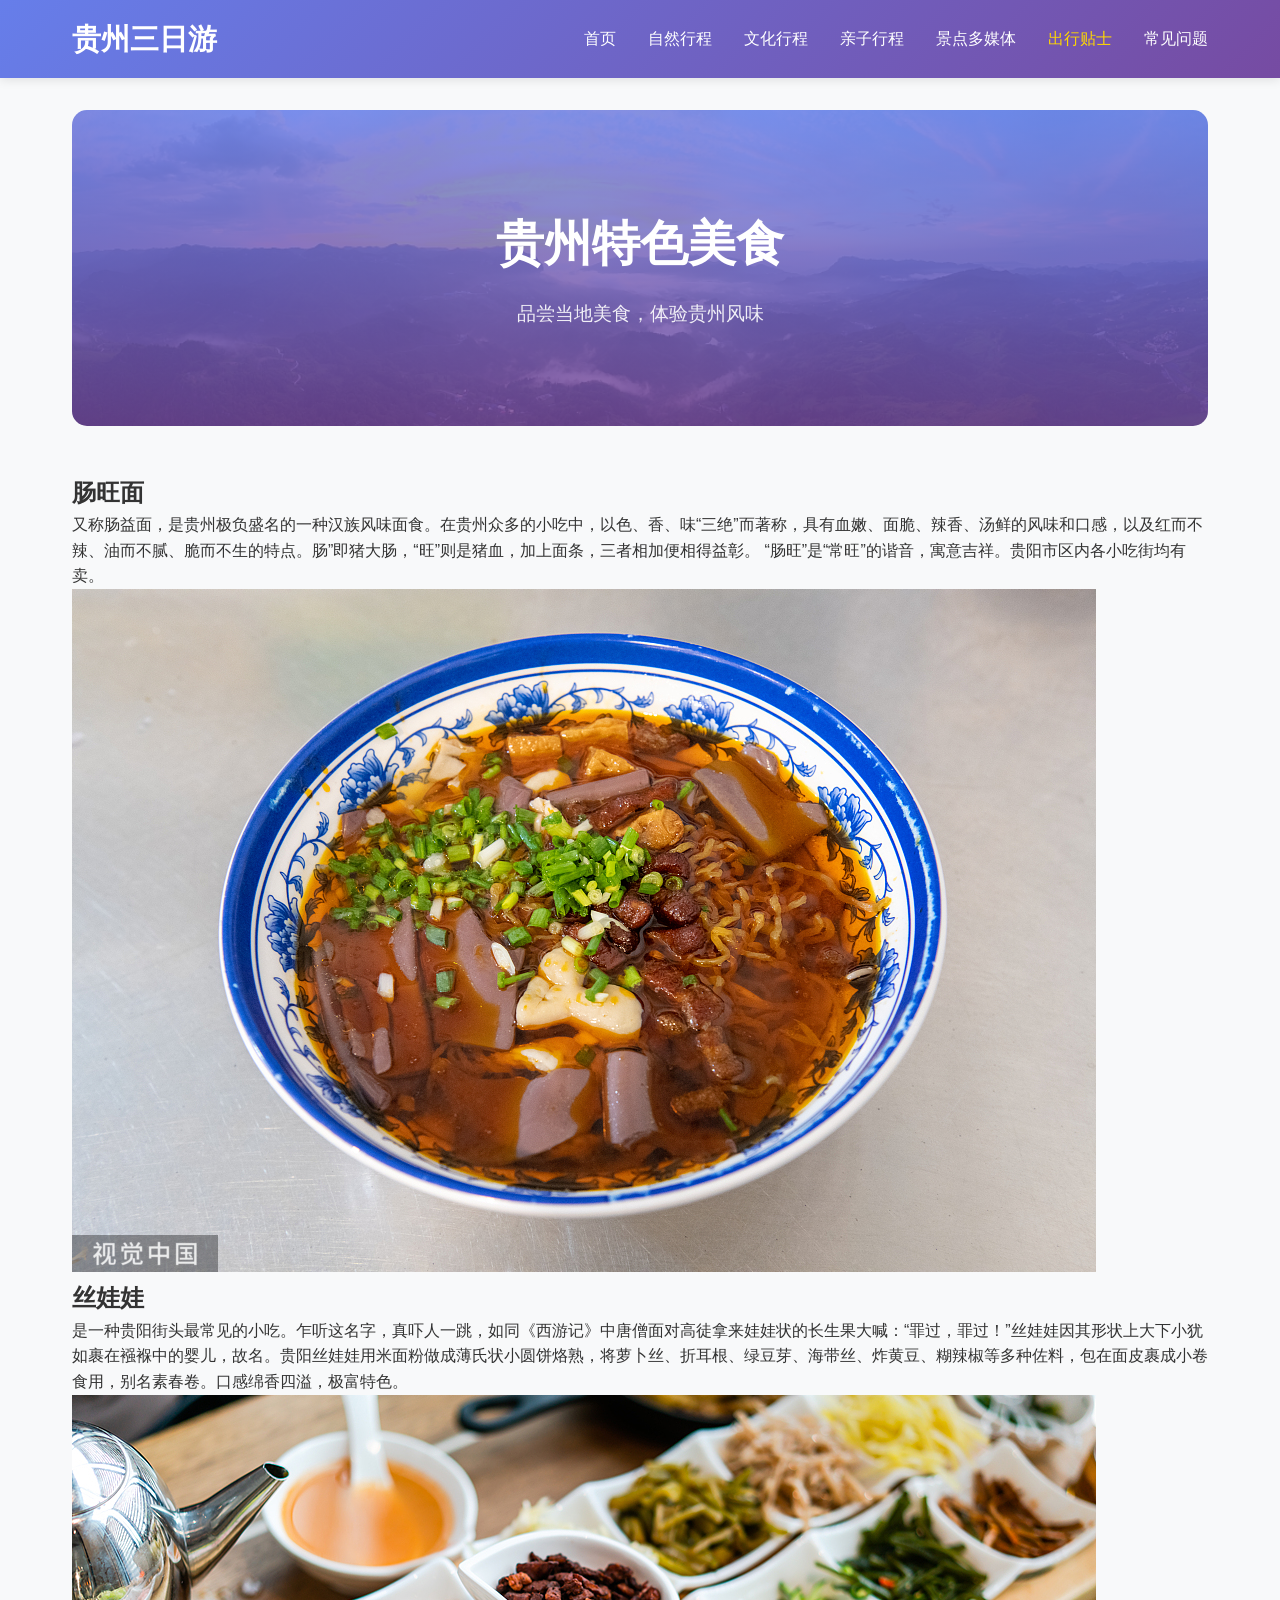
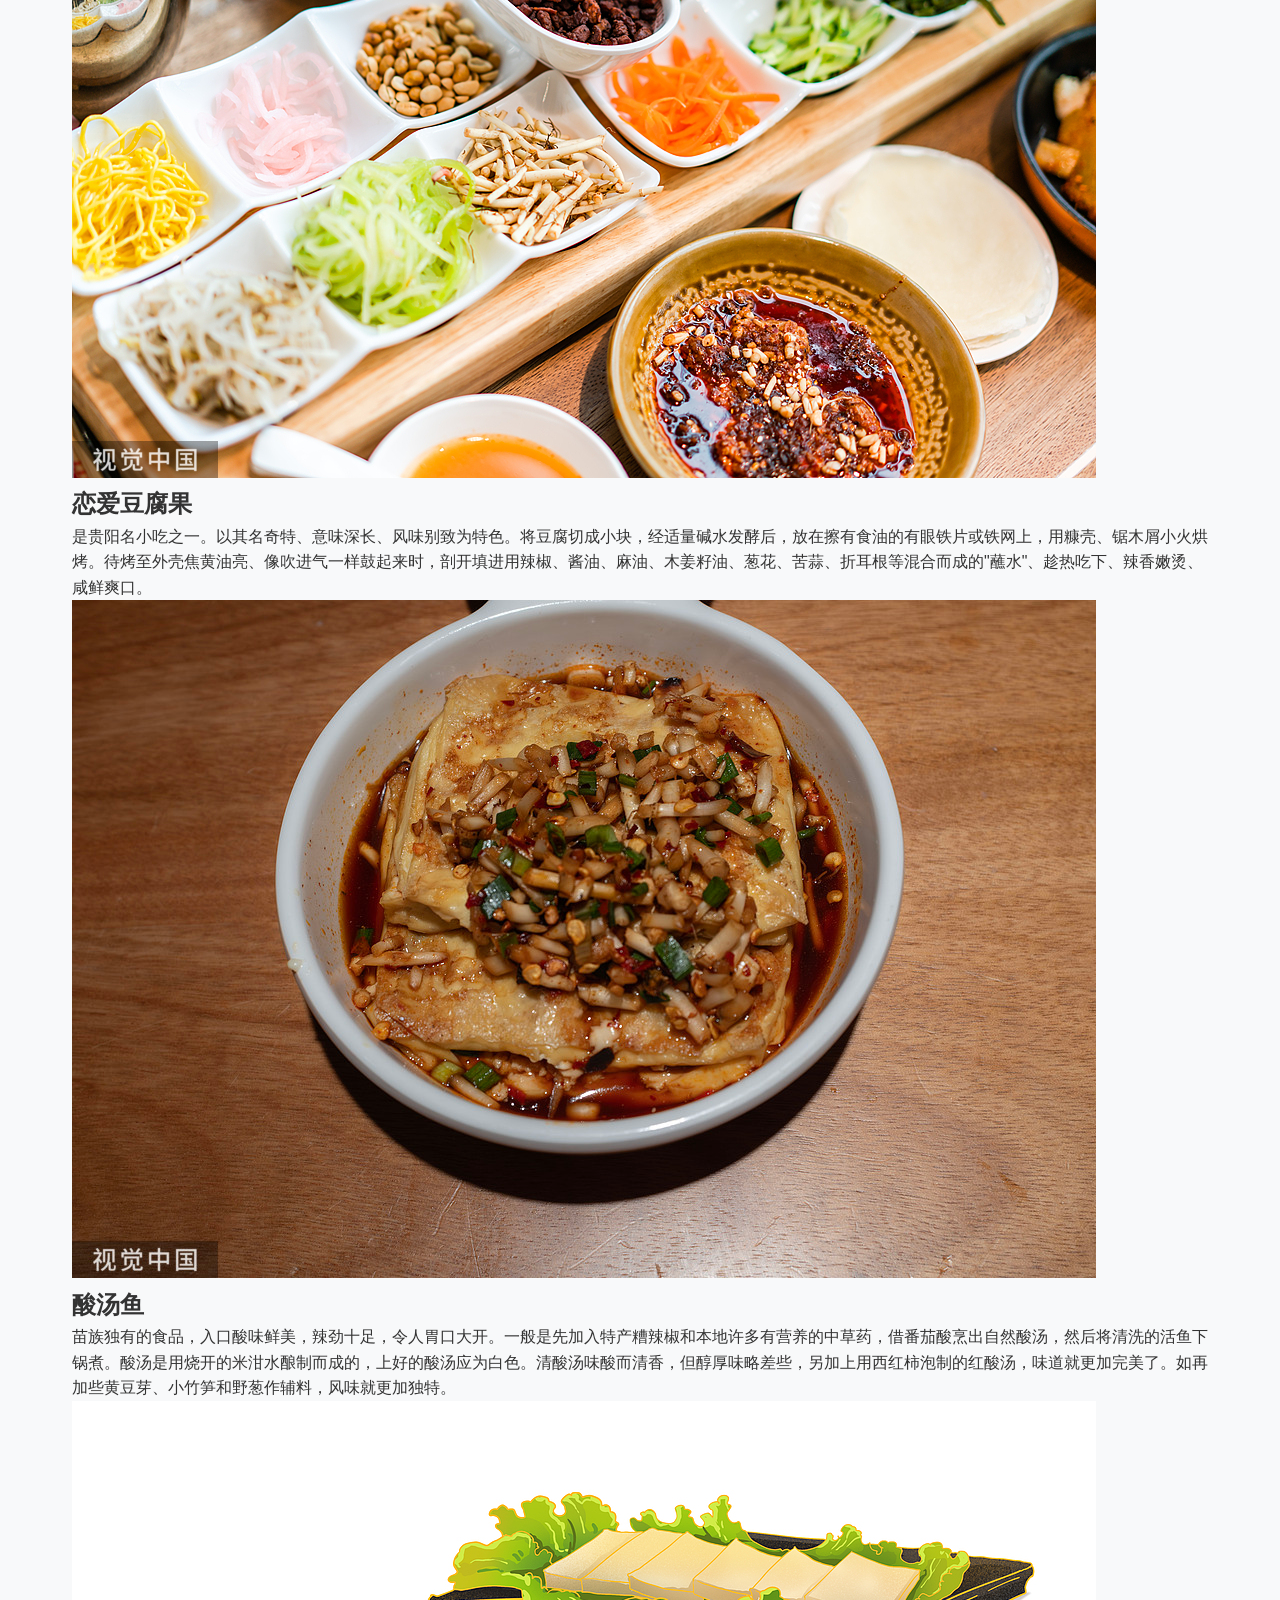
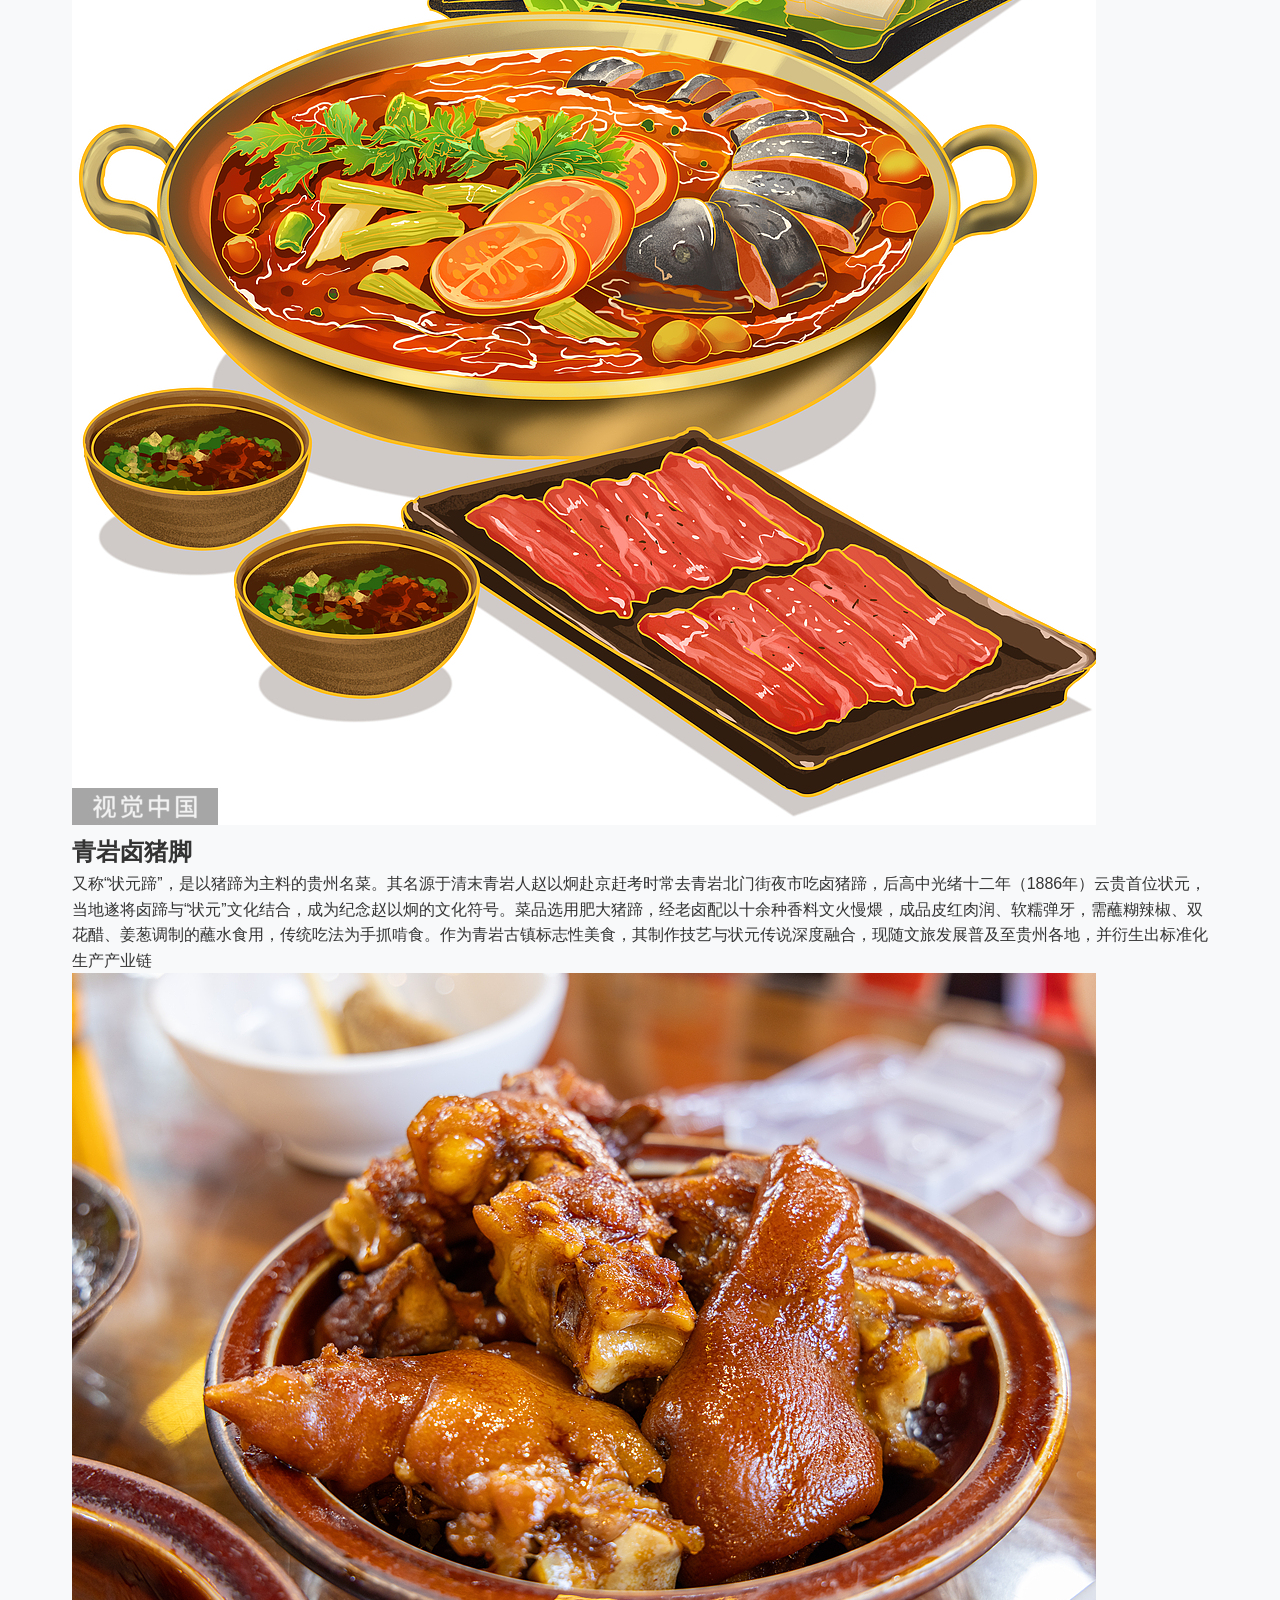
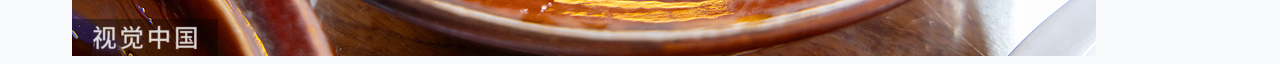
<file: local-cuisine.html>
<!doctype html>
<html lang="zh-CN">
<head>
    <meta charset="UTF-8">
    <meta name="viewport" content="width=device-width, initial-scale=1.0">
    <title>特色美食 - 贵州三日游</title>
    <link rel="stylesheet" href="css/style.css">
</head>
<body>
    <!-- 导航栏 -->
    <nav class="navbar">
        <div class="nav-container">
            <div class="nav-logo">
                <h1 align="center">贵州三日游</h1>
            </div>
            <ul class="nav-menu">
                <li><a href="index.html">首页</a></li>
                <li><a href="nature.html">自然行程</a></li>
                <li><a href="culture.html">文化行程</a></li>
                <li><a href="family.html">亲子行程</a></li>
                <li><a href="multimedia.html">景点多媒体</a></li>
                <li><a href="tips.html" class="active">出行贴士</a></li>
				<li><a href="faq.html">常见问题</a></li>
            </ul>
            <div class="nav-toggle">
                <span></span>
                <span></span>
                <span></span>
            </div>
        </div>
    </nav>
	
 <!-- 出行贴士内容 -->
 <main class="main-content">
        <section class="hero">
            <div class="hero-content">
	<h2>贵州特色美食</h2>
	<p>品尝当地美食，体验贵州风味</p>
	 </div>
        </section>
	  <section class="肠旺面">
            <!-- 肠旺面 -->
            <div>
                <h2>肠旺面</h2>
				<p>又称肠益面，是贵州极负盛名的一种汉族风味面食。在贵州众多的小吃中，以色、香、味“三绝”而著称，具有血嫩、面脆、辣香、汤鲜的风味和口感，以及红而不辣、油而不腻、脆而不生的特点。肠”即猪大肠，“旺”则是猪血，加上面条，三者相加便相得益彰。 “肠旺”是“常旺”的谐音，寓意吉祥。贵阳市区内各小吃街均有卖。</p>
				<p><img src="VCG211427586182.jpg" width="1024" height="683" alt="https://www.vcg.com/creative/1427586182.html" title="肠旺面"/></p>
				</div>
		  </section>
	 <section class="丝娃娃">
            <!-- 丝娃娃 -->
       <div>
                <h2>丝娃娃</h2>
		 <p>是一种贵阳街头最常见的小吃。乍听这名字，真吓人一跳，如同《西游记》中唐僧面对高徒拿来娃娃状的长生果大喊：“罪过，罪过！”丝娃娃因其形状上大下小犹如裹在襁褓中的婴儿，故名。贵阳丝娃娃用米面粉做成薄氏状小圆饼烙熟，将萝卜丝、折耳根、绿豆芽、海带丝、炸黄豆、糊辣椒等多种佐料，包在面皮裹成小卷食用，别名素春卷。口感绵香四溢，极富特色。</p>
		   <p><img src="VCG41N1302454999.jpg" width="1024" height="683" alt="https://www.vcg.com/creative/1317735063.html
" title="丝娃娃"/></p>
		   </div>
		  </section>
	 <section class="恋爱豆腐果">
            <!-- 恋爱豆腐果 -->
       <div>
                <h2>恋爱豆腐果</h2>
		 <p>是贵阳名小吃之一。以其名奇特、意味深长、风味别致为特色。将豆腐切成小块，经适量碱水发酵后，放在擦有食油的有眼铁片或铁网上，用糠壳、锯木屑小火烘烤。待烤至外壳焦黄油亮、像吹进气一样鼓起来时，剖开填进用辣椒、酱油、麻油、木姜籽油、葱花、苦蒜、折耳根等混合而成的"蘸水"、趁热吃下、辣香嫩烫、咸鲜爽口。</p>
		 <p><img src="VCG211571824223.jpg" width="1024" height="678" alt="https://www.vcg.com/creative/1571824223.html
" title="恋爱豆腐果"/></p>
						   </div>
		 </section>
	  <section class="酸汤鱼">
            <!-- 酸汤鱼 -->
        <div>
                <h2>酸汤鱼</h2>
		  <p>苗族独有的食品，入口酸味鲜美，辣劲十足，令人胃口大开。一般是先加入特产糟辣椒和本地许多有营养的中草药，借番茄酸烹出自然酸汤，然后将清洗的活鱼下锅煮。酸汤是用烧开的米泔水酿制而成的，上好的酸汤应为白色。清酸汤味酸而清香，但醇厚味略差些，另加上用西红柿泡制的红酸汤，味道就更加完美了。如再加些黄豆芽、小竹笋和野葱作辅料，风味就更加独特。</p>
			<p><img src="VCG211530013383.jpg" width="1024" height="1024" alt="https://www.vcg.com/creative/1530013383.html
" title="酸汤鱼"/></p>
			</div>
		 </section>
	 <section class="青岩卤猪脚">
            <!-- 青岩卤猪脚 -->
            <div>
                <h2>青岩卤猪脚</h2>
				<p>又称“状元蹄”，是以猪蹄为主料的贵州名菜。其名源于清末青岩人赵以炯赴京赶考时常去青岩北门街夜市吃卤猪蹄，后高中光绪十二年（1886年）云贵首位状元，当地遂将卤蹄与“状元”文化结合，成为纪念赵以炯的文化符号。菜品选用肥大猪蹄，经老卤配以十余种香料文火慢煨，成品皮红肉润、软糯弹牙，需蘸糊辣椒、双花醋、姜葱调制的蘸水食用，传统吃法为手抓啃食。作为青岩古镇标志性美食，其制作技艺与状元传说深度融合，现随文旅发展普及至贵州各地，并衍生出标准化生产产业链</p>
				<p><img src="VCG211591783439.jpg" width="1024" height="683" alt="https://www.vcg.com/creative/1591783439.html
" title="青岩卤猪脚"/></p>
		 </div>
		 </section>
	  </main>
</body>
</html>
</file>
<file: css/style.css>
/* 基础样式重置 */
* {
    margin: 0;
    padding: 0;
    box-sizing: border-box;
}

body {
    font-family: 'Microsoft YaHei', Arial, sans-serif;
    line-height: 1.6;
    color: #333;
    background-color: #f8f9fa;
}

/* 导航栏样式 */
.navbar {
    background: linear-gradient(135deg, #667eea 0%, #764ba2 100%);
    padding: 1rem 0;
    box-shadow: 0 2px 10px rgba(0,0,0,0.1);
    position: sticky;
    top: 0;
    z-index: 1000;
}

.nav-container {
    max-width: 1200px;
    margin: 0 auto;
    padding: 0 2rem;
    display: flex;
    justify-content: space-between;
    align-items: center;
}

.nav-logo h1 {
    color: white;
    font-size: 1.8rem;
    font-weight: bold;
}

.nav-menu {
    display: flex;
    list-style: none;
    gap: 2rem;
}

.nav-menu a {
    color: white;
    text-decoration: none;
    font-size: 1rem;
    transition: color 0.3s ease;
}

.nav-menu a:hover,
.nav-menu a.active {
    color: #ffd700;
}

.nav-toggle {
    display: none;
    flex-direction: column;
    cursor: pointer;
}

.nav-toggle span {
    width: 25px;
    height: 3px;
    background: white;
    margin: 3px 0;
    transition: 0.3s;
}

/* 主内容区域 */
.main-content {
    max-width: 1200px;
    margin: 0 auto;
    padding: 0 2rem;
}

.hero {
    background: linear-gradient(rgba(102, 126, 234, 0.8), rgba(118, 75, 162, 0.8)), 
                url('hero-bg.jpg') center/cover;
    color: white;
    text-align: center;
    padding: 6rem 0;
    margin-bottom: 3rem;
    border-radius: 15px;
    margin-top: 2rem;
}

.hero h2 {
    font-size: 3rem;
    margin-bottom: 1rem;
    font-weight: bold;
}

.hero p {
    font-size: 1.2rem;
    opacity: 0.9;
}

/* 容器样式 */
.container {
    background: white;
    border-radius: 15px;
    padding: 3rem;
    box-shadow: 0 5px 15px rgba(0,0,0,0.1);
    margin-bottom: 3rem;
}

.section-title {
    color: #667eea;
    font-size: 2rem;
    margin-bottom: 2rem;
    text-align: center;
    position: relative;
}

.section-title::after {
    content: '';
    position: absolute;
    bottom: -10px;
    left: 50%;
    transform: translateX(-50%);
    width: 60px;
    height: 3px;
    background: #667eea;
}

/* 景点详情页面专用样式 */
.attraction-intro {
    margin: 3rem 0;
}

.intro-content {
    display: grid;
    grid-template-columns: 2fr 1fr;
    gap: 3rem;
    align-items: start;
}

.intro-text p {
    font-size: 1rem;
    line-height: 1.8;
    color: #666;
    margin-bottom: 1.5rem;
}

.quick-info {
    background: #f8f9fa;
    padding: 1.5rem;
    border-radius: 10px;
    margin-top: 2rem;
}

.info-item {
    margin-bottom: 1rem;
    padding-bottom: 1rem;
    border-bottom: 1px solid #e0e0e0;
}

.info-item:last-child {
    margin-bottom: 0;
    border-bottom: none;
}

.info-label {
    font-weight: bold;
    color: #333;
    min-width: 120px;
    display: inline-block;
}

.info-value {
    color: #667eea;
}

.intro-image img {
    width: 100%;
    border-radius: 10px;
    box-shadow: 0 5px 15px rgba(0,0,0,0.1);
}

.attraction-features {
    margin: 3rem 0;
}

.features-grid {
    display: grid;
    grid-template-columns: repeat(auto-fit, minmax(300px, 1fr));
    gap: 2rem;
    margin-top: 2rem;
}

.feature-item {
    background: white;
    padding: 2rem;
    border-radius: 15px;
    box-shadow: 0 5px 15px rgba(0,0,0,0.1);
    text-align: center;
}

.feature-item img {
    width: 100%;
    height: 200px;
    object-fit: cover;
    border-radius: 10px;
    margin-bottom: 1rem;
}

.feature-item h3 {
    color: #667eea;
    margin-bottom: 1rem;
}

.feature-item p {
    color: #666;
    line-height: 1.6;
}

.attraction-guide {
    margin: 3rem 0;
}

.guide-content {
    display: grid;
    grid-template-columns: repeat(auto-fit, minmax(350px, 1fr));
    gap: 2rem;
    margin-top: 2rem;
}

.guide-section {
    background: white;
    padding: 2rem;
    border-radius: 15px;
    box-shadow: 0 5px 15px rgba(0,0,0,0.1);
}

.guide-section h3 {
    color: #667eea;
    margin-bottom: 1.5rem;
    font-size: 1.2rem;
}

.guide-section ol,
.guide-section ul {
    padding-left: 1.5rem;
}

.guide-section li {
    margin-bottom: 0.8rem;
    line-height: 1.6;
    color: #666;
}

.attraction-transport,
.attraction-seasons,
.attraction-nearby {
    margin: 3rem 0;
}

.transport-grid,
.seasons-grid,
.nearby-grid {
    display: grid;
    grid-template-columns: repeat(auto-fit, minmax(300px, 1fr));
    gap: 2rem;
    margin-top: 2rem;
}

.transport-item,
.season-item,
.nearby-item {
    background: white;
    padding: 2rem;
    border-radius: 15px;
    box-shadow: 0 5px 15px rgba(0,0,0,0.1);
}

.transport-item h3,
.season-item h3,
.nearby-item h3 {
    color: #667eea;
    margin-bottom: 1rem;
}

.transport-item ul,
.season-item p,
.nearby-item p {
    color: #666;
    line-height: 1.6;
}

.season-item p {
    margin-bottom: 0.8rem;
}

/* 响应式设计 */
@media (max-width: 768px) {
    .nav-menu {
        display: none;
        flex-direction: column;
        position: absolute;
        top: 100%;
        left: 0;
        width: 100%;
        background: #667eea;
        padding: 1rem 0;
    }
    
    .nav-menu.active {
        display: flex;
    }
    
    .nav-toggle {
        display: flex;
    }
    
    .hero h2 {
        font-size: 2rem;
    }
    
    .hero p {
        font-size: 1rem;
    }
    
    .container {
        padding: 2rem 1rem;
    }
    
    .intro-content {
        grid-template-columns: 1fr;
    }
    
    .features-grid,
    .guide-content,
    .transport-grid,
    .seasons-grid,
    .nearby-grid {
        grid-template-columns: 1fr;
    }
    
    .feature-item,
    .guide-section,
    .transport-item,
    .season-item,
    .nearby-item {
        padding: 1.5rem;
    }
}

/* 图片放大功能 */
img[data-enlargeable] {
    cursor: zoom-in;
}
</file>
